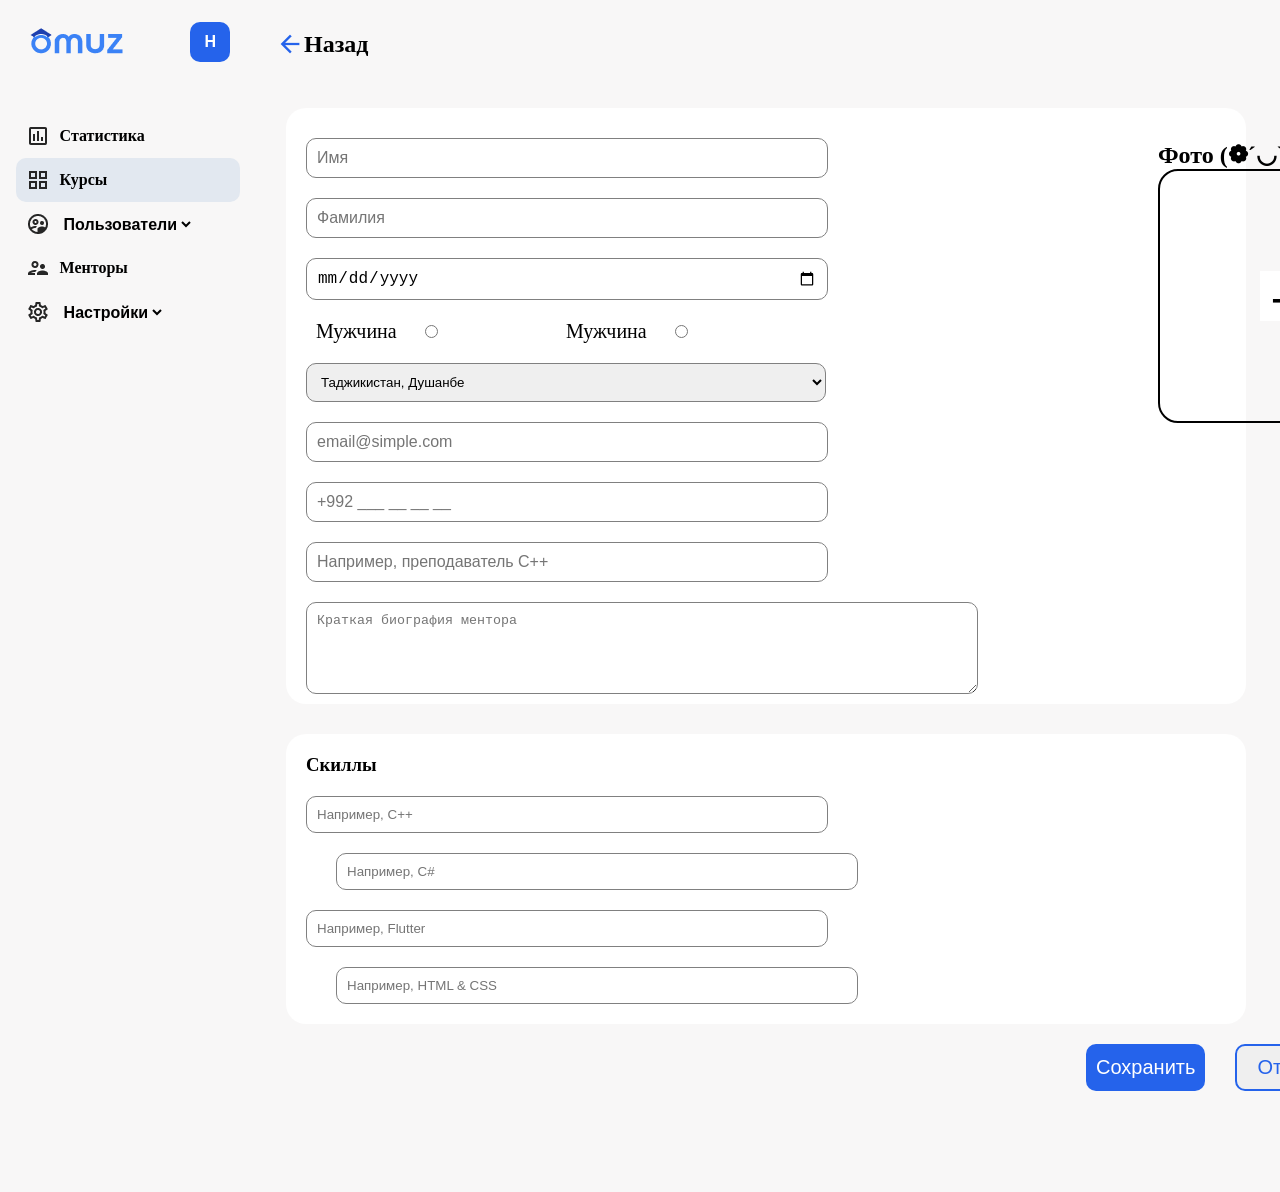
<file: addmentors.html>
<!DOCTYPE html>
<html lang="en">

<head>
    <meta charset="UTF-8">
    <meta name="viewport" content="width=device-width, initial-scale=1.0">
    <title>Document</title>
    <link rel="stylesheet" href="addmentors.css">
</head>

<body>

    <div class="all">
        <div class="right">
            <div class="box1">
                <img src="/img/Logo-fin2.png" alt="">
                <button>H</button>
            </div>
            <div class="box2">
                <div class="lll">
                    <img style="width: 102;height: 44;" src="/img/insert_chart.png" alt="">
                    <p>Статистика</p>
                </div>
                <div class="lll" style="background: var(--Blue-Gray-200, #E2E8F0);">
                    <img src="/img/mdi_view-grid-outline.png" alt="">
                    <p>Курсы</p>
                </div>
                <div class="lll">
                    <img src="img/supervised_user_circl.png" alt="">
                    <select name="" id="" style="background-color: transparent;">
                        <option value="">Пользователи</option>
                    </select>
                </div>
                <div class="lll">
                    <img src="/img/supervisor_accoun.png" alt="">
                    <p>Менторы</p>
                </div>
                <div class="lll">
                    <img src="/img/setting.png" alt="">
                    <select name="" id="" style="background-color: transparent;">
                        <option value="">Настройки</option>
                    </select>
                </div>
            </div>
        </div>


        <main class="left">
            <div class="topbox">
                <a style="text-decoration: none; color: black;" href="index.html" class="back-link">
                    <div style="display: flex; align-items: center;">
                        <img src="/img/arrow_back.png" alt="">
                        <h2 style="font-size: 24px; font-weight: 700;">Назад</h2>
                    </div>
                </a>
            </div>

            <form id="form" class="form">

                <div class="top">
                    <div style="display: flex; align-items: baseline;">
                        <div class="top-r">
                            <input type="text" id="name" name="name" placeholder="Имя">
                            <input type="text" id="surname" name="surname" placeholder="Фамилия">
                            <input type="date" id="dateBirthday" name="dateBirthday">
                            <div class="radio">
                                <label for="male">Мужчина</label>
                                <input type="radio" name="gender" value="male" id="male">
                                <label for="famale">Мужчина</label>
                                <input type="radio" name="gender" value="famale" id="famale">
                            </div>

                            <select id="location" name="location">
                                <option value="Таджикистан, Душанбе">Таджикистан, Душанбе</option>
                                <option value="Узбекистан, Ташкент">Узбекистан, Ташкент</option>
                                <option value="Казахстан, Алматы">Казахстан, Алматы</option>
                                <option value="Кыргызстан, Бишкек">Кыргызстан, Бишкек</option>
                            </select>
                            <input type="email" id="email" name="email" placeholder="email@simple.com">
                            <input type="tel" id="phoneNumber" name="phoneNumber" placeholder="+992 ___ __ __ __">
                            <input type="text" id="Position" name="Position" placeholder="Например, преподаватель C++">
                            <textarea id="description" name="description"
                                placeholder="Краткая биография ментора"></textarea>
                        </div>

                        <div class="top-l">
                            <h2>Фото (❁´◡`❁)</h2>
                            <div style="width: 250px; height: 250px; border: 2px solid black; border-radius: 20px; ">
                                <button
                                    style="width: 50px; height: 50px; font-size: 50px; font-weight: 100; background-color: white; border: none; margin-left: 40%; margin-top: 40%;">+</button>
                            </div>
                        </div>

                    </div>
                </div>


                <div
                    style="background-color: white; padding: 20px 20px; border-radius: 20px; margin-top: 30px; margin-bottom: 20px;">
                    <h3>Скиллы</h3>
                    <div class="bottom">
                        <input type="text" id="Skil-1" name="Skil-1" placeholder="Например, C++">
                        <input type="text" id="Skil-2" name="Skil-2" placeholder="Например, C#"
                            style="margin-left: 30px;">
                        <input type="text" id="Skil-3" name="Skil-3" placeholder="Например, Flutter">
                        <input type="text" id="Skil-4" name="Skil-4" placeholder="Например, HTML & CSS"
                            style="margin-left: 30px;">
                    </div>
                </div>
                <div class="futter">
                    <button type="submit" class="btn btn-primary"
                        style="background: var(--Accent-Primary, #2563EB); color: white;  padding: 10px ; margin-left: 800px;">Сохранить</button>
                    <button type="button" id="cancelBtn" class="btn btn-secondary"
                        style="border: 2px solid #2563EB ; color: #2563EB;  margin-left: 30px;"> Отменить</button>
                </div>
            </form>
    </div>

    <script src="addmentors.js"></script>
</body>

</html>
</file>
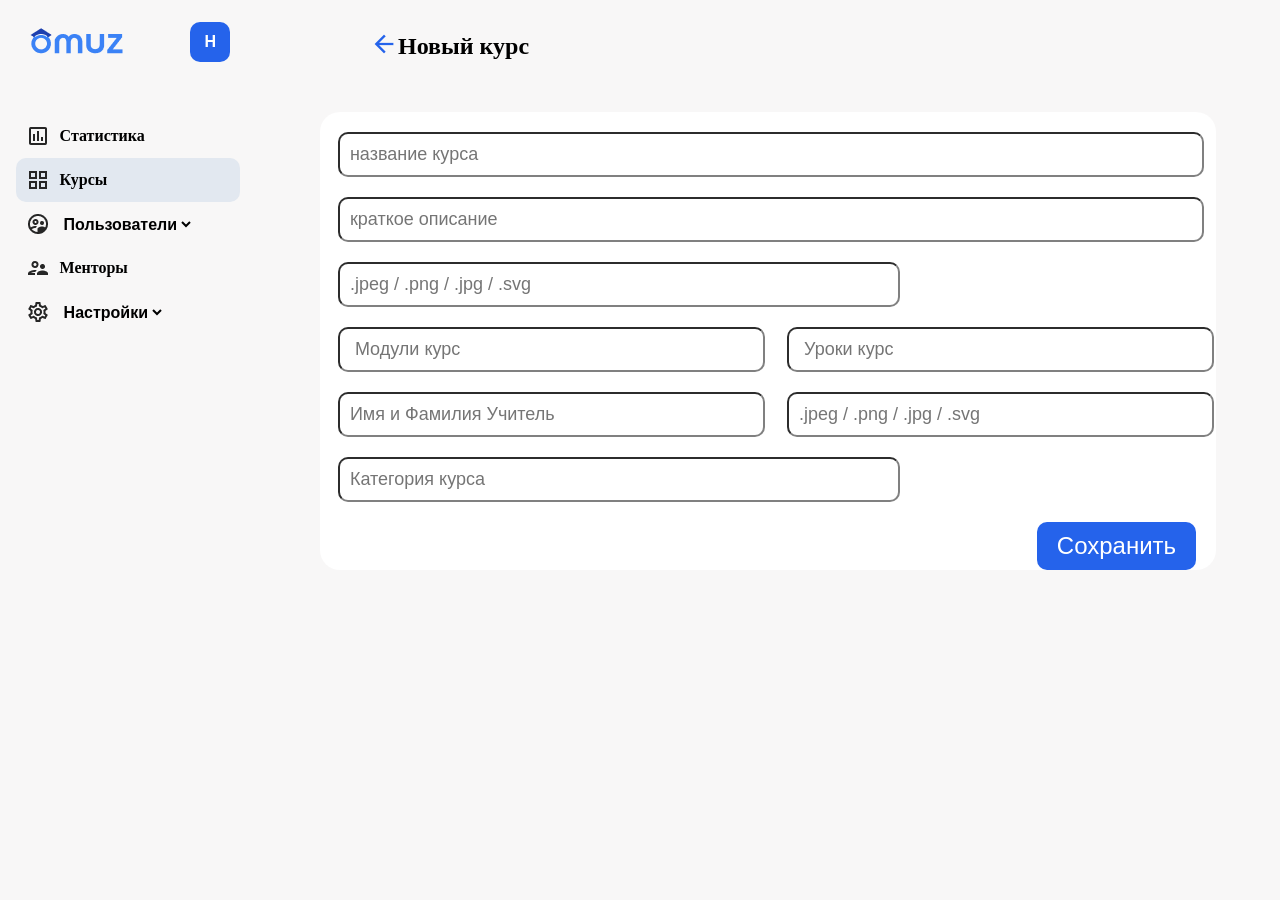
<file: edit.html>
<!DOCTYPE html>
<html lang="en">

<head>
    <meta charset="UTF-8">
    <meta name="viewport" content="width=device-width, initial-scale=1.0">
    <title>Document</title>
    <link rel="stylesheet" href="edit.css">
</head>

<body>
    <div class="all">
        <div class="right">
            <div class="box1">
                <img src="/img/Logo-fin2.png" alt="">
                <button>H</button>
            </div>
            <div class="box2">
                <div class="lll">
                    <img style="width: 102;height: 44;" src="/img/insert_chart.png" alt="">
                    <p>Статистика</p>
                </div>
                <div class="lll" style="background: var(--Blue-Gray-200, #E2E8F0);">
                    <img src="/img/mdi_view-grid-outline.png" alt="">
                    <p>Курсы</p>
                </div>
                <div class="lll">
                    <img src="img/supervised_user_circl.png" alt="">
                    <select name="" id="" style="background-color: transparent;">
                        <option value="">Пользователи</option>
                    </select>
                </div>
                <div class="lll">
                    <img src="/img/supervisor_accoun.png" alt="">
                    <p>Менторы</p>
                </div>
                <div class="lll">
                    <img src="/img/setting.png" alt="">
                    <select name="" id="" style="background-color: transparent;">
                        <option value="">Настройки</option>
                    </select>
                </div>
            </div>
        </div>
        <div class="left">
            <div style="display: flex; width: 300px; align-items: center; margin-left: 50px; margin-top: 30px;">
                <a href="/index.html">
                <img src="/img/arrow_back.png" alt="">
                </a>
                <h2 style="font-size: 24px; font-weight: 700;">Новый курс</h2>
            </div>

            <form id="form">
                
                <input type="text" name="courseName" placeholder="название курса">
                <input type="text" name="description" placeholder="краткое описание" >
                <input type="text" name="logo" style=" width: 60%;;" placeholder=".jpeg / .png / .jpg / .svg">
                <input type="text" name="module" style="width: 45%;" placeholder=" Модули курс  "> <input type="number" name="lessons" style="width: 45%;" placeholder=" Уроки курс ">
                <input type="text" name="mentorName" style="width: 45%;" placeholder="Имя и Фамилия Учитель "> <input type="text" style="width: 45%;" placeholder=".jpeg / .png / .jpg / .svg">
                <input type="text" name="category" style=" width: 60%;;" placeholder="Категория курса"> 
                <br>
                <button>Сохранить</button>
            </form>
        </div>
    </div>
    <script src="/edit.js"></script>
</body>

</html>
</file>
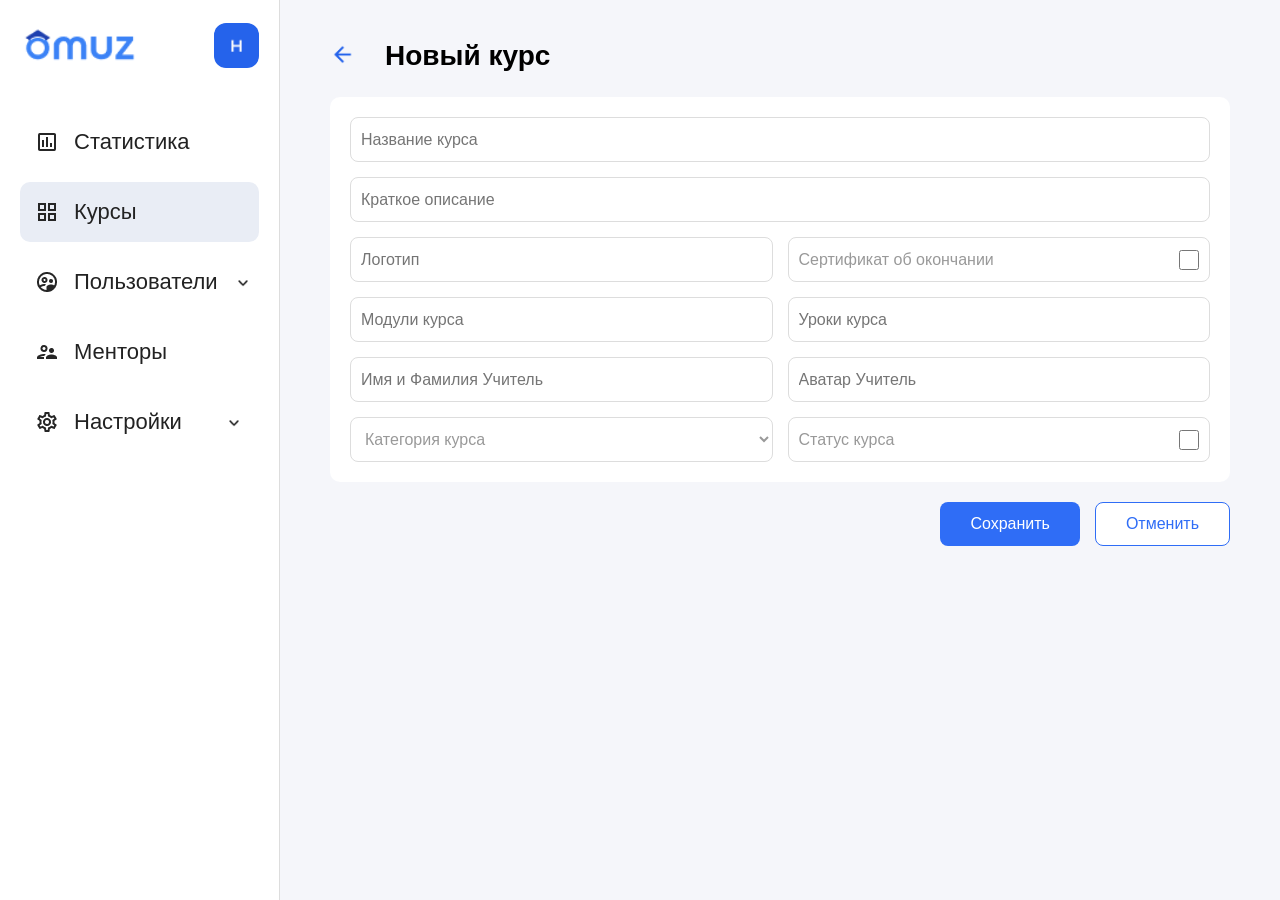
<file: sadoqat.html>
<!DOCTYPE html>
<html lang="en">
<head>
    <meta charset="UTF-8">
    <meta name="viewport" content="width=device-width, initial-scale=1.0">
    <title>Document</title>
    <link rel="stylesheet" href="./sadoqat.css">
</head>
<body>
    
    <div class="box">

        <div class="box-left">

            <header>
                <img src="./img/Logo-fin2 copy.png" alt="">
                <img src="./img/Profile.png" alt="">
            </header>

            <div class="box-bottom">
                <div class="card-left">
                    <img src="./img/insert_chart copy.png" alt="">
                    <h1>Статистика</h1>
                </div>
                <div class="card-left">
                    <img src="./img/mdi_view-grid-outline.png" alt="">
                    <h1>Курсы</h1>
                </div>
                <div class="card-left">
                    <img src="./img/supervised_user_circle.png" alt="">
                    <h1>Пользователи</h1>
                    <img src="./img/keyboard_arrow_down.png" alt="">
                </div>
                <div class="card-left">
                    <img src="./img/supervisor_account.png" alt="">
                    <h1>Менторы</h1>
                </div>
                <div class="card-left">
                    <img src="./img/settings.png" alt="">
                    <h1>Настройки</h1>
                    <img src="./img/keyboard_arrow_down (1).png" alt="">
                </div>
            </div>

        </div>

        <div class="conteiner">

            <div class="header">
               <a href="./index.html"><img src="./img/arrow_back.png" alt=""></a> 
                <h1>Новый курс</h1>
            </div>
            
            <form id="courseForm">
                <input type="text" id="nazvanie"   placeholder="Название курса">
                <input type="text" id="opisanie"   placeholder="Краткое описание">
                <input type="text" id="logotip"    placeholder="Логотип">
                <div class="checkbox-group">
                    <label for="sertifikat">Сертификат об окончании</label>
                    <input type="checkbox" id="sertifikat">
                </div>
                <input type="text" id="moduli"     placeholder="Модули курса">
                <input type="text" id="uroki"      placeholder="Уроки курса">
                <input type="text" id="uchitel"    placeholder="Имя и Фамилия Учитель">
                <input type="text" id="avatar"     placeholder="Аватар Учитель">
                 <select id="kategoriya" >
                    <option value="" disabled selected>Категория курса</option>
                    <option value="Backend">Backend</option>
                    <option value="Frontend">Frontend</option>
                    <option value="Paython">Paython</option>
                    <option value="C++">C++</option>
                    <option value="JavaScript">JavaScript</option>
                    <option value="HTML&CSS">HTML&CSS</option>
                 </select>

                <div class="checkbox-group">
                    <label for="status">Статус курса</label>
                    <input type="checkbox" id="status">
                </div>
            </form>

        <div class="btn">
            <button onclick="save()">Сохранить</button>
            <button onclick="otmenit()">Отменить</button>
        </div>
            </div>

        </div>
    </div>

    <script src="./sadoqat.js"></script>
    
</body>
</html>
</file>
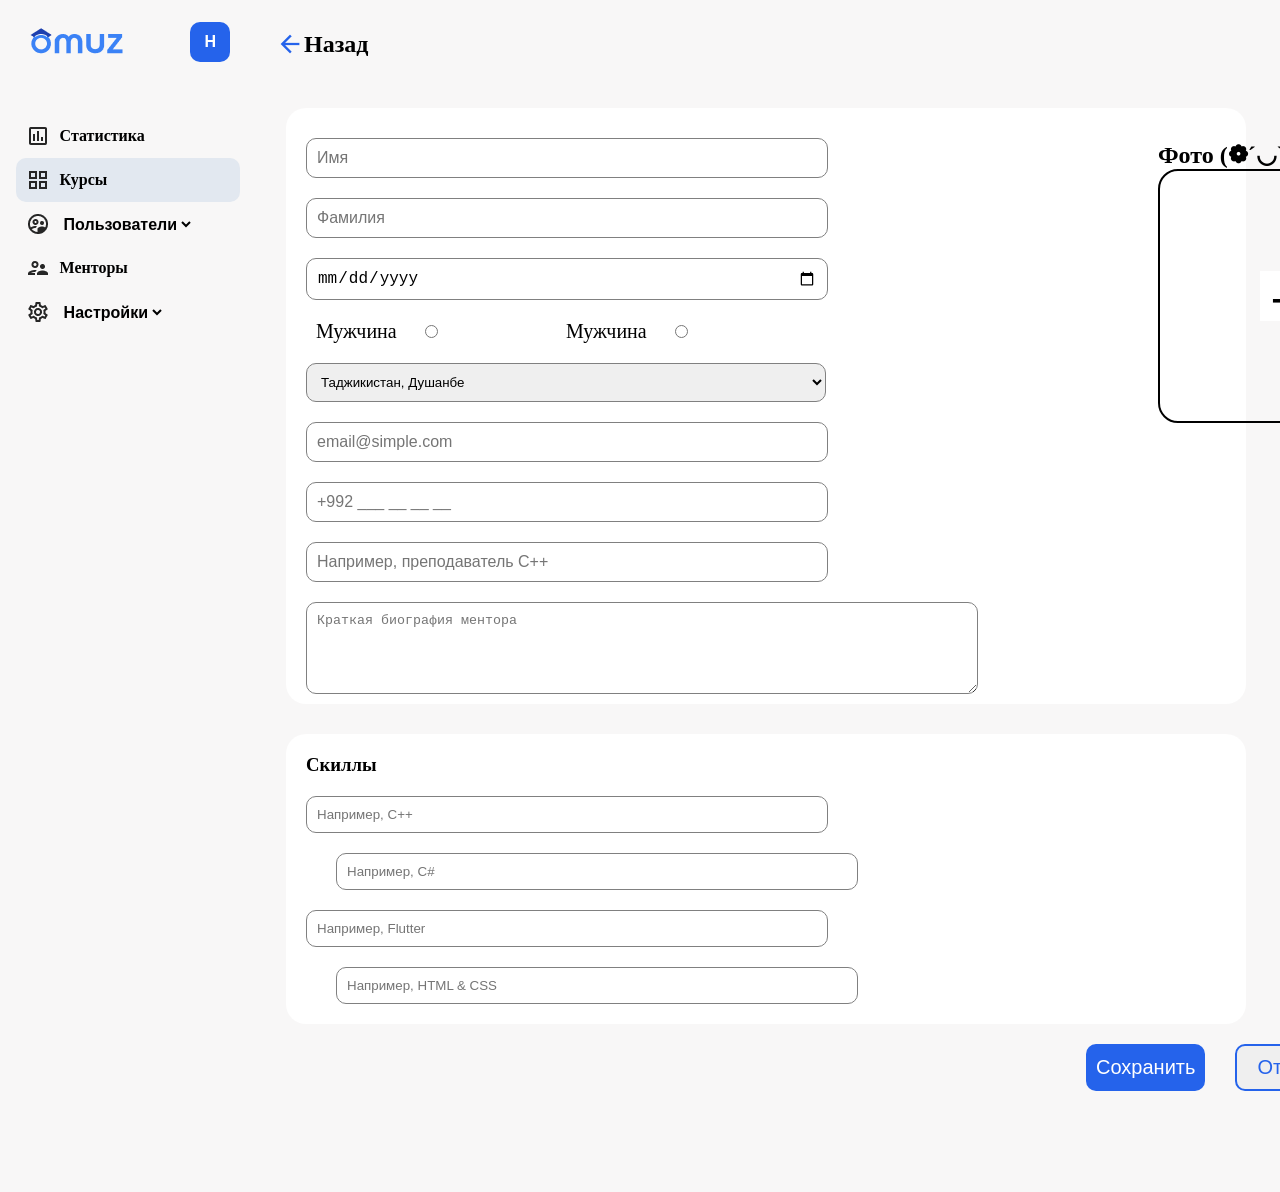
<file: abdurauf/addmentors.html>
<!DOCTYPE html>
<html lang="en">

<head>
    <meta charset="UTF-8">
    <meta name="viewport" content="width=device-width, initial-scale=1.0">
    <title>Document</title>
    <link rel="stylesheet" href="../abdurauf/addmentors.css">
</head>

<body>

    <div class="all">
        <div class="right">
            <div class="box1">
                <img src="../img/Logo-fin2.png" alt="">
                <button>H</button>
            </div>
            <div class="box2">
                <div class="lll">
                    <img style="width: 102;height: 44;" src="../img/insert_chart.png" alt="">
                    <p>Статистика</p>
                </div>
                <div class="lll" style="background: var(--Blue-Gray-200, #E2E8F0);">
                    <img src="../img/mdi_view-grid-outline.png" alt="">
                    <p>Курсы</p>
                </div>
                <div class="lll">
                    <img src="../img/supervised_user_circl.png" alt="">
                    <select name="" id="" style="background-color: transparent;">
                        <option value="">Пользователи</option>
                    </select>
                </div>
                <div class="lll">
                    <img src="../img/supervisor_accoun.png" alt="">
                    <p>Менторы</p>
                </div>
                <div class="lll">
                    <img src="../img/setting.png" alt="">
                    <select name="" id="" style="background-color: transparent;">
                        <option value="">Настройки</option>
                    </select>
                </div>
            </div>
        </div>


        <main class="left">
            <div class="topbox">
                <a style="text-decoration: none; color: black;" href="../sadoqat/menlist.html" class="back-link">
                    <div style="display: flex; align-items: center;">
                        <img src="../img/arrow_back.png" alt="">
                        <h2 style="font-size: 24px; font-weight: 700;">Назад</h2>
                    </div>
                </a>
            </div>

            <form id="form" class="form">

                <div class="top">
                    <div style="display: flex; align-items: baseline;">
                        <div class="top-r">
                            <input type="text" id="name" name="name" placeholder="Имя">
                            <input type="text" id="surname" name="surname" placeholder="Фамилия">
                            <input type="date" id="dateBirthday" name="dateBirthday">
                            <div class="radio">
                                <label for="male">Мужчина</label>
                                <input type="radio" name="gender" value="male" id="male">
                                <label for="famale">Мужчина</label>
                                <input type="radio" name="gender" value="famale" id="famale">
                            </div>

                            <select id="location" name="location">
                                <option value="Таджикистан, Душанбе">Таджикистан, Душанбе</option>
                                <option value="Узбекистан, Ташкент">Узбекистан, Ташкент</option>
                                <option value="Казахстан, Алматы">Казахстан, Алматы</option>
                                <option value="Кыргызстан, Бишкек">Кыргызстан, Бишкек</option>
                            </select>
                            <input type="email" id="email" name="email" placeholder="email@simple.com">
                            <input type="tel" id="phoneNumber" name="phoneNumber" placeholder="+992 ___ __ __ __">
                            <input type="text" id="Position" name="Position" placeholder="Например, преподаватель C++">
                            <textarea id="description" name="description"
                                placeholder="Краткая биография ментора"></textarea>
                        </div>

                        <div class="top-l">
                            <h2>Фото (❁´◡`❁)</h2>
                            <div style="width: 250px; height: 250px; border: 2px solid black; border-radius: 20px; ">
                                <button
                                    style="width: 50px; height: 50px; font-size: 50px; font-weight: 100; background-color: white; border: none; margin-left: 40%; margin-top: 40%;">+</button>
                            </div>
                        </div>

                    </div>
                </div>


                <div
                    style="background-color: white; padding: 20px 20px; border-radius: 20px; margin-top: 30px; margin-bottom: 20px;">
                    <h3>Скиллы</h3>
                    <div class="bottom">
                        <input type="text" id="Skil-1" name="Skil-1" placeholder="Например, C++">
                        <input type="text" id="Skil-2" name="Skil-2" placeholder="Например, C#"
                            style="margin-left: 30px;">
                        <input type="text" id="Skil-3" name="Skil-3" placeholder="Например, Flutter">
                        <input type="text" id="Skil-4" name="Skil-4" placeholder="Например, HTML & CSS"
                            style="margin-left: 30px;">
                    </div>
                </div>
                <div class="futter">
                    <button type="submit" class="btn btn-primary"
                        style="background: var(--Accent-Primary, #2563EB); color: white;  padding: 10px ; margin-left: 800px;">Сохранить</button>
                    <button type="button" id="cancelBtn" class="btn btn-secondary"
                        style="border: 2px solid #2563EB ; color: #2563EB;  margin-left: 30px;"> Отменить</button>
                </div>
            </form>
    </div>

    <script src="../abdurauf/addmentors.js"></script>
</body>

</html>
</file>
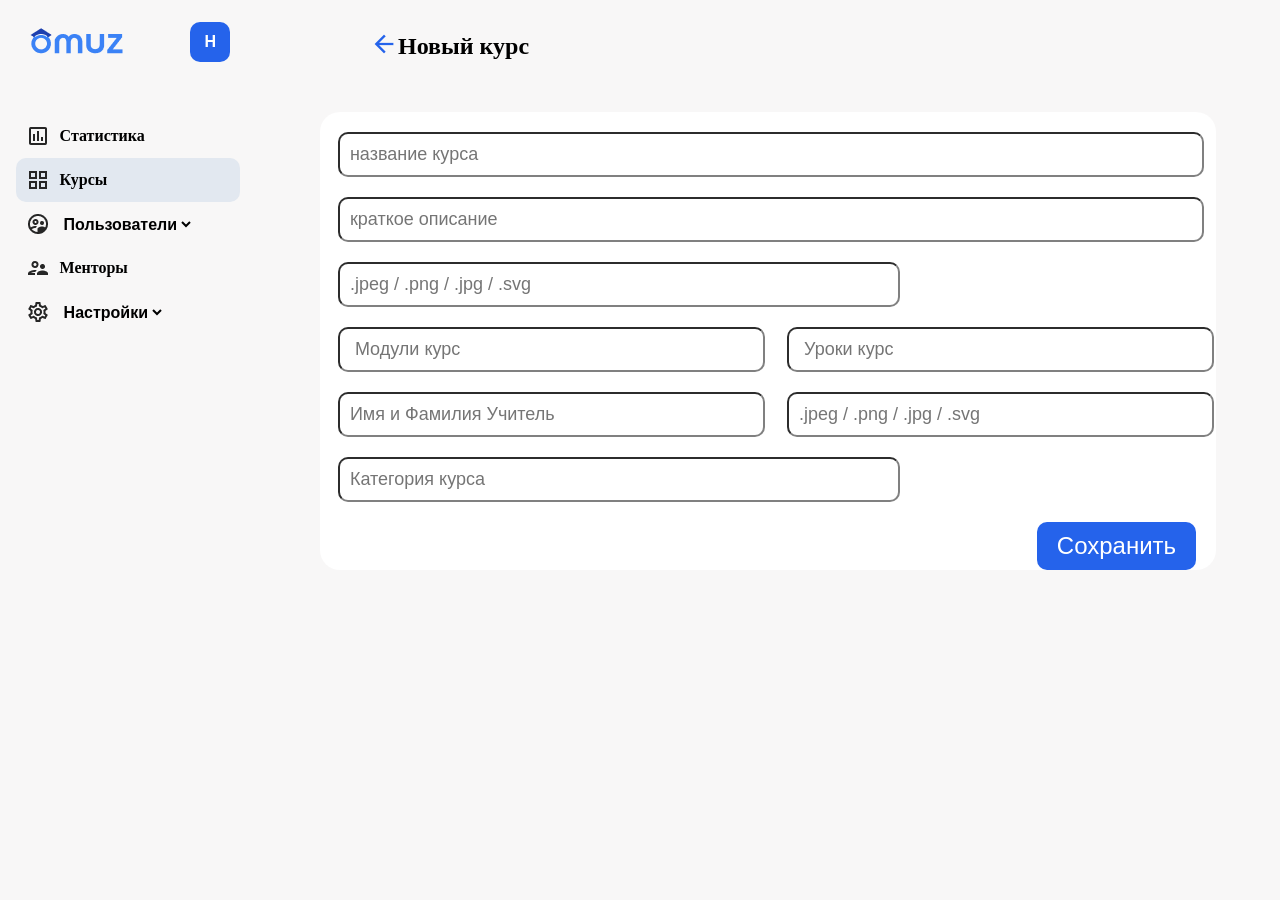
<file: abdurauf/edit.html>
<!DOCTYPE html>
<html lang="en">

<head>
    <meta charset="UTF-8">
    <meta name="viewport" content="width=device-width, initial-scale=1.0">
    <title>Document</title>
    <link rel="stylesheet" href="../abdurauf/edit.css">
</head>

<body>
    <div class="all">
        <div class="right">
            <div class="box1">
                <img src="/img/Logo-fin2.png" alt="">
                <button>H</button>
            </div>
            <div class="box2">
                <div class="lll">
                    <img style="width: 102;height: 44;" src="/img/insert_chart.png" alt="">
                    <p>Статистика</p>
                </div>
                <div class="lll" style="background: var(--Blue-Gray-200, #E2E8F0);">
                    <img src="/img/mdi_view-grid-outline.png" alt="">
                    <p>Курсы</p>
                </div>
                <div class="lll">
                    <img src="../img/supervised_user_circl.png" alt="">
                    <select name="" id="" style="background-color: transparent;">
                        <option value="">Пользователи</option>
                    </select>
                </div>
                <div class="lll">
                    <img src="/img/supervisor_accoun.png" alt="">
                    <p>Менторы</p>
                </div>
                <div class="lll">
                    <img src="/img/setting.png" alt="">
                    <select name="" id="" style="background-color: transparent;">
                        <option value="">Настройки</option>
                    </select>
                </div>
            </div>
        </div>
        <div class="left">
            <div style="display: flex; width: 300px; align-items: center; margin-left: 50px; margin-top: 30px;">
                <a href="../abubakr/index.html">
                <img src="/img/arrow_back.png" alt="">
                </a>
                <h2 style="font-size: 24px; font-weight: 700;">Новый курс</h2>
            </div>

            <form id="form">
                
                <input type="text" name="courseName" placeholder="название курса">
                <input type="text" name="description" placeholder="краткое описание" >
                <input type="text" name="logo" style=" width: 60%;;" placeholder=".jpeg / .png / .jpg / .svg">
                <input type="text" name="module" style="width: 45%;" placeholder=" Модули курс  "> <input type="number" name="lessons" style="width: 45%;" placeholder=" Уроки курс ">
                <input type="text" name="mentorName" style="width: 45%;" placeholder="Имя и Фамилия Учитель "> <input type="text" style="width: 45%;" placeholder=".jpeg / .png / .jpg / .svg">
                <input type="text" name="category" style=" width: 60%;;" placeholder="Категория курса"> 
                <br>
                <button>Сохранить</button>
            </form>
        </div>
    </div>
    <script src="../abdurauf/edit.js"></script>
</body>

</html>
</file>
<file: addmentors.css>
*{
    margin: 0;
    padding: 0;
}
body{
    background: var(--White_1, #f8f7f7);

}
.all{
    display: flex;
}
.right{
    width: 20%;
    /* border: 2px solid blue; */
}
.box1{
    display: flex;
    width: 80%;
    align-items: center;
    justify-content: space-between;
    margin: auto;
    margin-top: 20px;
    margin-bottom: 50px;
}
.box1 button{
    background: var(--Accent-Primary, #2563EB);
    color: white;
    font-size: 16px;
    font-weight: 600;
    width: 40px;
    height: 40px;
    border-radius: 10px;
    border: none;
}
.lll{
    width: 80%;
    margin: auto;
    display: flex;
    align-items: center;
    gap: 10px;
    padding: 10px;
    border-radius: 10px;
    margin-top: 0px;
    font-size: 16px;
    font-weight: 600;
}
.lll select{
    font-size: 16px;
    font-weight: 600;
    border: none;
    
}
.topbox{
    margin-top: 30px;
    margin-left: 20px;
}
.form{
    /* background-color: white; */
    margin-top: 50px;
    width: 100%;
    margin-left: 30px;
    /* padding: 10px 20px; */
    
}
.left{
    width: 75%;
}
.top-l{
    margin-left: 180px;
}
.top-r{
    display: flex;
    flex-wrap: wrap;
}
.top input{
    width: 500px;
    padding: 10px;
    margin-top: 20px;
    border-radius: 10px;
    border: 1px solid grey;
    font-size: 16px;
}
#location{
    width: 520px;
    padding: 10px;
    margin-top: 20px;
    border-radius: 10px;
    border: 1px solid grey;
}
.radio-group{
    display: flex;
    width: 600px;
}
#description{
    max-width: 650px;
    min-width: 650px;
    min-height: 70px;
    max-height: 90px;
    padding: 10px;
    margin-top: 20px;
    border-radius: 10px;
    border: 1px solid grey;
}
.top{
    background-color: white;
    padding: 10px 20px;
    border-radius: 20px;

}
.bottom input{
    width: 500px;
    padding: 10px;
    margin-top: 20px;
    border-radius: 10px;
    border: 1px solid grey;
}

.bottom{
    display: flex;
    flex-wrap: wrap;
}
.futter button{
        /* width: 120px; */
    font-size: 20px;
    padding: 10px 20px;
    border: none;
    border-radius: 10px;
}
.futter{
    width: 100%;
    display: flex;
    margin-bottom: 100px;
}
.radio{
    width: 500px;
    display: flex;
    align-items: center;
}
.radio label{
    font-size: 20px;
}
.radio input{
    margin-left: -100px;
    margin-top: -0px;
}
.radio{
    margin-top: 20px;
    padding-left: 10px;
}
</file>
<file: edit.css>
*{
    margin: 0;
    padding: 0;
}
body{
    background: var(--White_1, #f8f7f7);

}
.all{
    display: flex;
}
.right{
    width: 20%;
    /* border: 2px solid blue; */
}
.box1{
    display: flex;
    width: 80%;
    align-items: center;
    justify-content: space-between;
    margin: auto;
    margin-top: 20px;
    margin-bottom: 50px;
}
.box1 button{
    background: var(--Accent-Primary, #2563EB);
    color: white;
    font-size: 16px;
    font-weight: 600;
    width: 40px;
    height: 40px;
    border-radius: 10px;
    border: none;
}
.lll{
    width: 80%;
    margin: auto;
    display: flex;
    align-items: center;
    gap: 10px;
    padding: 10px;
    border-radius: 10px;
    margin-top: 0px;
    font-size: 16px;
    font-weight: 600;
}
.lll select{
    font-size: 16px;
    font-weight: 600;
    border: none;
    
}
#form{
    width: 100%;
    margin: auto;
    background-color: white;
    /* height: 100px; */
    margin-top: 50px;
    border-radius: 20px;
}
.left{
    width: 70%;
    margin: auto;
}
#form input{
    width: 94%;
    margin-left: 2%;
    margin-top: 20px;
    font-size: 18px;
    padding: 10px;
    border-radius: 10px;
    border-color: gray;
}
#form button{
    background: var(--Accent-Primary, #2563EB);
    font-size: 24px;
    color: white;
    padding: 10px 20px;
    border: none;
    border-radius: 10px;
    margin-left: 80%;
    margin-top: 20px;
}
</file>
<file: sadoqat.css>
*{
    margin: 0;
    padding: 0;
    box-sizing: border-box;
    font-family: Arial, sans-serif;
}

body{
    background: #f5f5f5;
}

.box{
    display: flex;
}

.box-left{
    width: 280px;
    height: 100vh;
    background: #fff;
    border-right: 1px solid #ddd;
    padding: 20px;
}

header{
    display: flex;
    justify-content: space-between;
    align-items: center;
    margin-bottom: 40px;
}

header img:first-child{
    width: 120px;
}

header img:last-child{
    width: 45px;
    height: 45px;
    border-radius: 12px;
}

.box-bottom{
    display: flex;
    flex-direction: column;
    gap: 10px;
}

.card-left{
    display: flex;
    align-items: center;
    gap: 15px;
    height: 60px;
    padding: 0 15px;
    border-radius: 10px;
    cursor: pointer;
    transition: .3s;
}

.card-left:hover{
    background: #f1f3f5;
}

.card-left:nth-child(2){
    background: #E9EDF5;
}

.card-left h1{
    font-size: 22px;
    font-weight: 500;
    color: #222;
    flex: 1;
}

.card-left img{
    width: 24px;
    height: 24px;
}

.card-left img:last-child{
    width: 20px;
    height: 20px;
}

.header{
    display: flex;
    
}
.header h1{
    padding: 0px 20px;
}


body{
    background: #f5f6fa;
}

.conteiner{
    width: 900px;
    margin: 40px auto;
}

.header{
    display: flex;
    align-items: center;
    gap: 10px;
    margin-bottom: 25px;
}

.header img{
    width: 25px;
    cursor: pointer;
}

.header h1{
    font-size: 28px;
}

form{
    background: white;
    padding: 20px;
    border-radius: 10px;

    display: grid;
    grid-template-columns: 1fr 1fr;
    gap: 15px;
}

form input{
    height: 45px;
    padding: 10px;
    border: 1px solid #ddd;
    border-radius: 8px;
    outline: none;
    font-size: 16px;
}

form input:nth-child(1),
form input:nth-child(2){
    grid-column: 1/3;
}

.btn{
    display: flex;
    justify-content: flex-end;
    gap: 15px;
    margin-top: 20px;
}

.btn button{
    padding: 12px 30px;
    border: none;
    border-radius: 8px;
    cursor: pointer;
    font-size: 16px;
}

.btn button:first-child{
    background: #2f6df6;
    color: white;
}

.btn button:last-child{
    background: white;
    border: 1px solid #2f6df6;
    color: #2f6df6;
}

.checkbox-group {
    display: flex;
    align-items: center;
    justify-content: space-between;
    height: 45px;
    padding: 0 10px;
    border: 1px solid #ddd;
    border-radius: 8px;
    background: white;
}

.checkbox-group label {
    font-size: 16px;
    color: #999;
    cursor: pointer;
}

.checkbox-group input[type="checkbox"] {
    width: 20px;
    height: 20px;
    cursor: pointer;
    accent-color: #2f6df6;
}

form select {
    height: 45px;
    padding: 0 10px;
    border: 1px solid #ddd;
    border-radius: 8px;
    outline: none;
    font-size: 16px;
    color: #999;
    background: white;
    cursor: pointer;
    width: 100%;
}

form select:focus {
    border-color: #2f6df6;
    color: #222;
}
</file>
<file: abdurauf/addmentors.css>
*{
    margin: 0;
    padding: 0;
}
body{
    background: var(--White_1, #f8f7f7);

}
.all{
    display: flex;
}
.right{
    width: 20%;
    /* border: 2px solid blue; */
}
.box1{
    display: flex;
    width: 80%;
    align-items: center;
    justify-content: space-between;
    margin: auto;
    margin-top: 20px;
    margin-bottom: 50px;
}
.box1 button{
    background: var(--Accent-Primary, #2563EB);
    color: white;
    font-size: 16px;
    font-weight: 600;
    width: 40px;
    height: 40px;
    border-radius: 10px;
    border: none;
}
.lll{
    width: 80%;
    margin: auto;
    display: flex;
    align-items: center;
    gap: 10px;
    padding: 10px;
    border-radius: 10px;
    margin-top: 0px;
    font-size: 16px;
    font-weight: 600;
}
.lll select{
    font-size: 16px;
    font-weight: 600;
    border: none;
    
}
.topbox{
    margin-top: 30px;
    margin-left: 20px;
}
.form{
    /* background-color: white; */
    margin-top: 50px;
    width: 100%;
    margin-left: 30px;
    /* padding: 10px 20px; */
    
}
.left{
    width: 75%;
}
.top-l{
    margin-left: 180px;
}
.top-r{
    display: flex;
    flex-wrap: wrap;
}
.top input{
    width: 500px;
    padding: 10px;
    margin-top: 20px;
    border-radius: 10px;
    border: 1px solid grey;
    font-size: 16px;
}
#location{
    width: 520px;
    padding: 10px;
    margin-top: 20px;
    border-radius: 10px;
    border: 1px solid grey;
}
.radio-group{
    display: flex;
    width: 600px;
}
#description{
    max-width: 650px;
    min-width: 650px;
    min-height: 70px;
    max-height: 90px;
    padding: 10px;
    margin-top: 20px;
    border-radius: 10px;
    border: 1px solid grey;
}
.top{
    background-color: white;
    padding: 10px 20px;
    border-radius: 20px;

}
.bottom input{
    width: 500px;
    padding: 10px;
    margin-top: 20px;
    border-radius: 10px;
    border: 1px solid grey;
}

.bottom{
    display: flex;
    flex-wrap: wrap;
}
.futter button{
        /* width: 120px; */
    font-size: 20px;
    padding: 10px 20px;
    border: none;
    border-radius: 10px;
}
.futter{
    width: 100%;
    display: flex;
    margin-bottom: 100px;
}
.radio{
    width: 500px;
    display: flex;
    align-items: center;
}
.radio label{
    font-size: 20px;
}
.radio input{
    margin-left: -100px;
    margin-top: -0px;
}
.radio{
    margin-top: 20px;
    padding-left: 10px;
}
</file>
<file: abdurauf/edit.css>
*{
    margin: 0;
    padding: 0;
}
body{
    background: var(--White_1, #f8f7f7);

}
.all{
    display: flex;
}
.right{
    width: 20%;
    /* border: 2px solid blue; */
}
.box1{
    display: flex;
    width: 80%;
    align-items: center;
    justify-content: space-between;
    margin: auto;
    margin-top: 20px;
    margin-bottom: 50px;
}
.box1 button{
    background: var(--Accent-Primary, #2563EB);
    color: white;
    font-size: 16px;
    font-weight: 600;
    width: 40px;
    height: 40px;
    border-radius: 10px;
    border: none;
}
.lll{
    width: 80%;
    margin: auto;
    display: flex;
    align-items: center;
    gap: 10px;
    padding: 10px;
    border-radius: 10px;
    margin-top: 0px;
    font-size: 16px;
    font-weight: 600;
}
.lll select{
    font-size: 16px;
    font-weight: 600;
    border: none;
    
}
#form{
    width: 100%;
    margin: auto;
    background-color: white;
    /* height: 100px; */
    margin-top: 50px;
    border-radius: 20px;
}
.left{
    width: 70%;
    margin: auto;
}
#form input{
    width: 94%;
    margin-left: 2%;
    margin-top: 20px;
    font-size: 18px;
    padding: 10px;
    border-radius: 10px;
    border-color: gray;
}
#form button{
    background: var(--Accent-Primary, #2563EB);
    font-size: 24px;
    color: white;
    padding: 10px 20px;
    border: none;
    border-radius: 10px;
    margin-left: 80%;
    margin-top: 20px;
}
</file>
